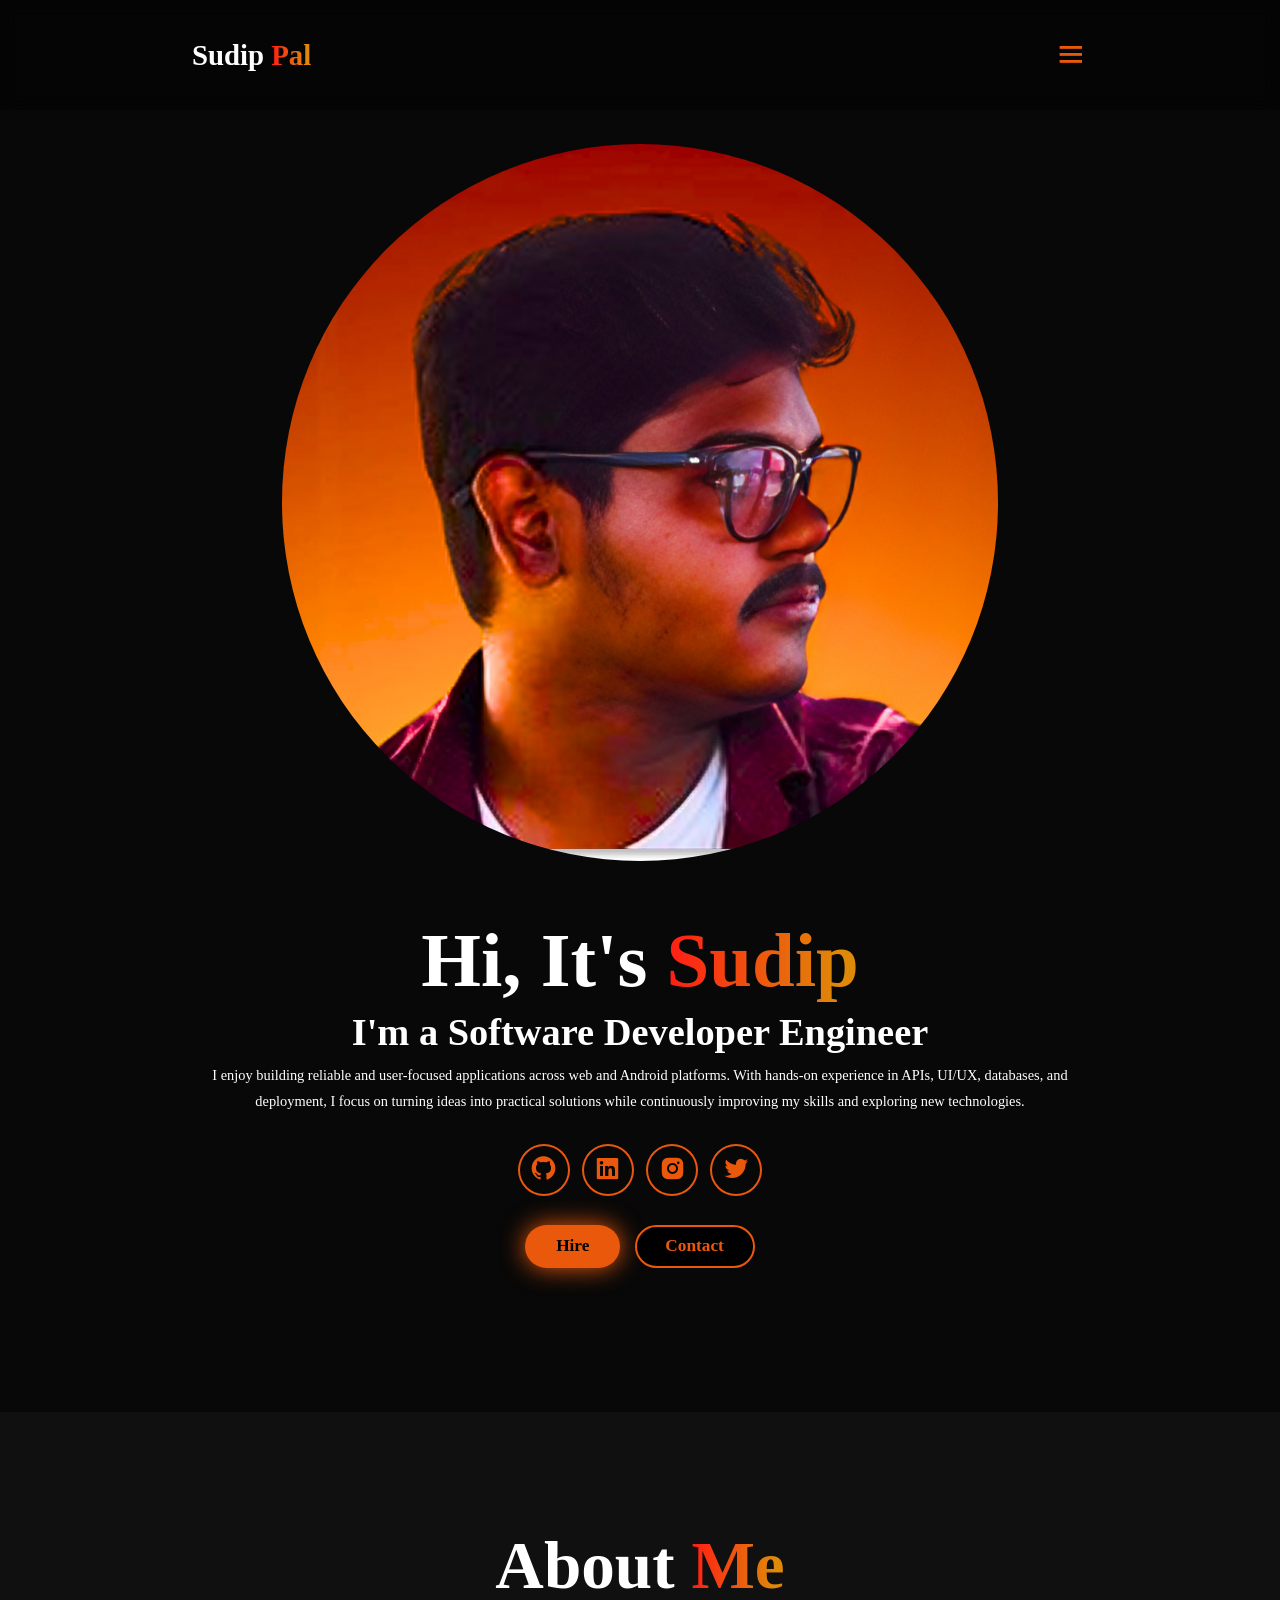
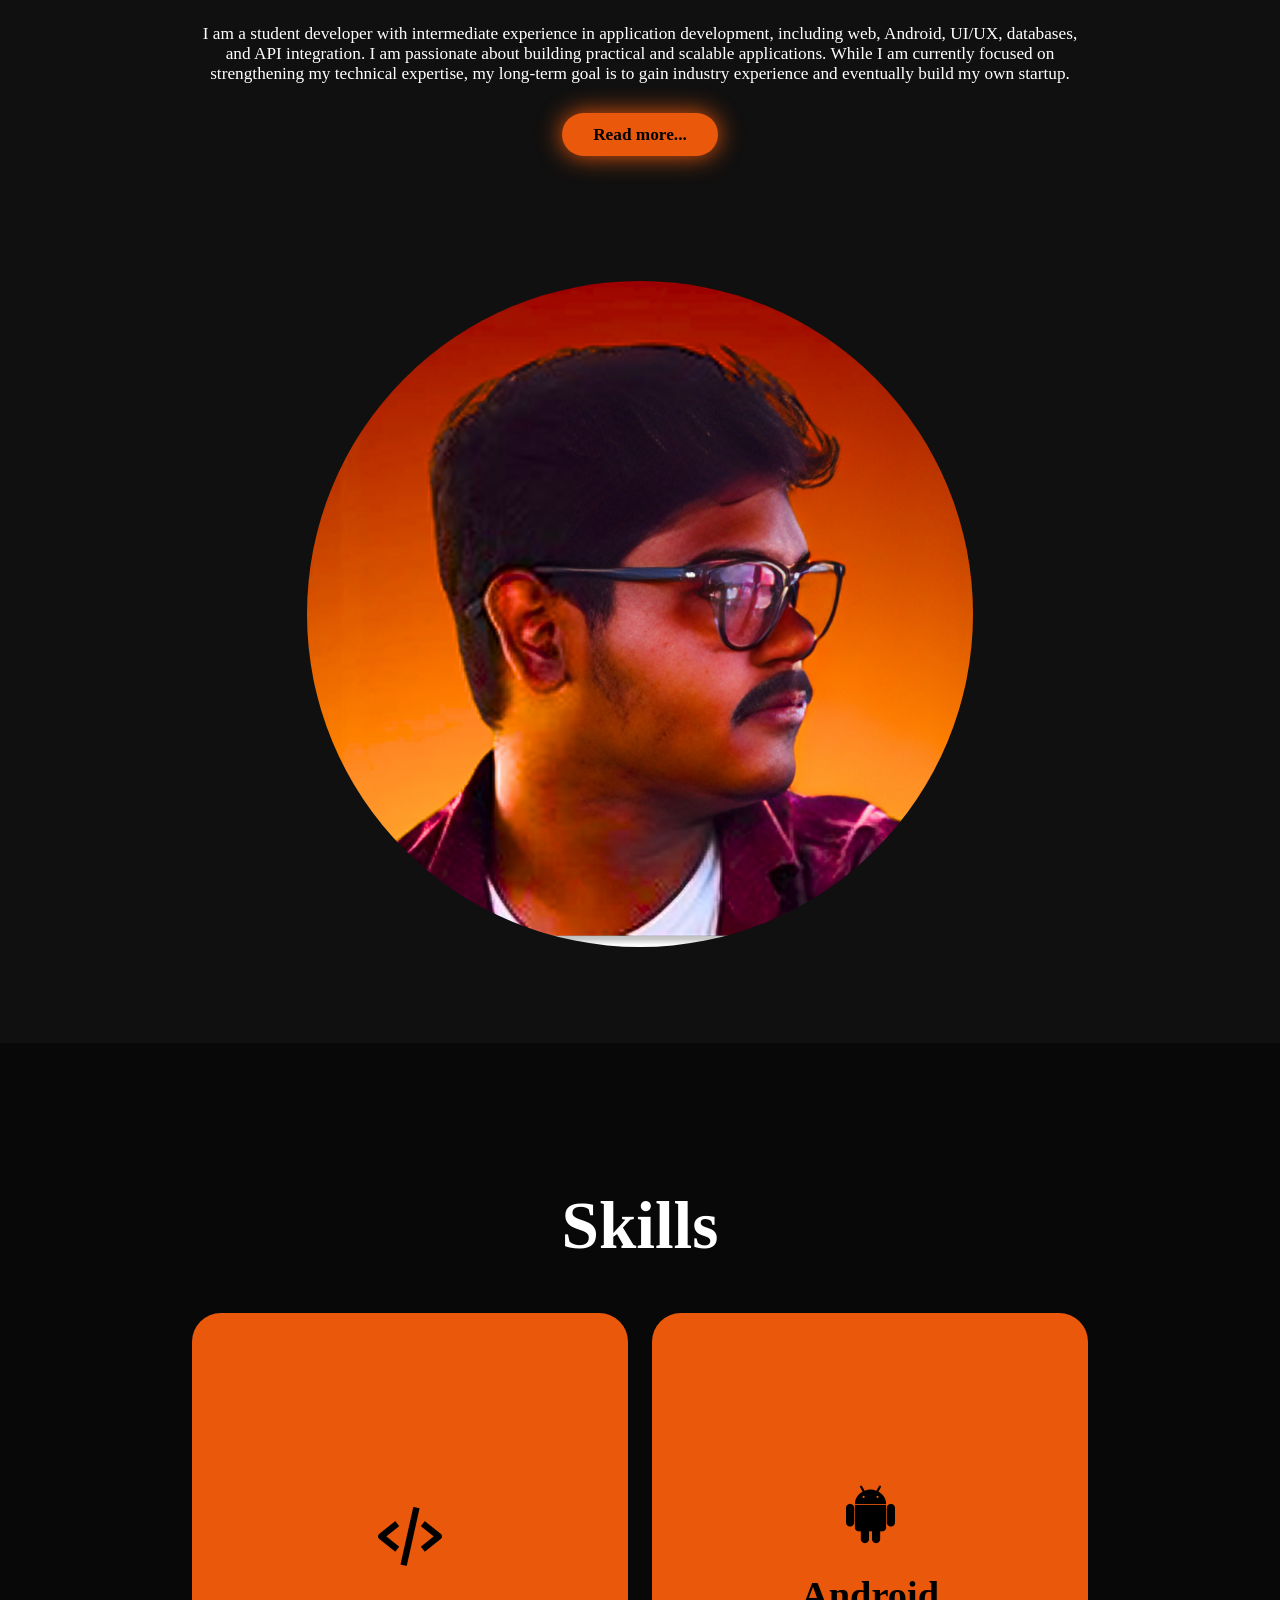
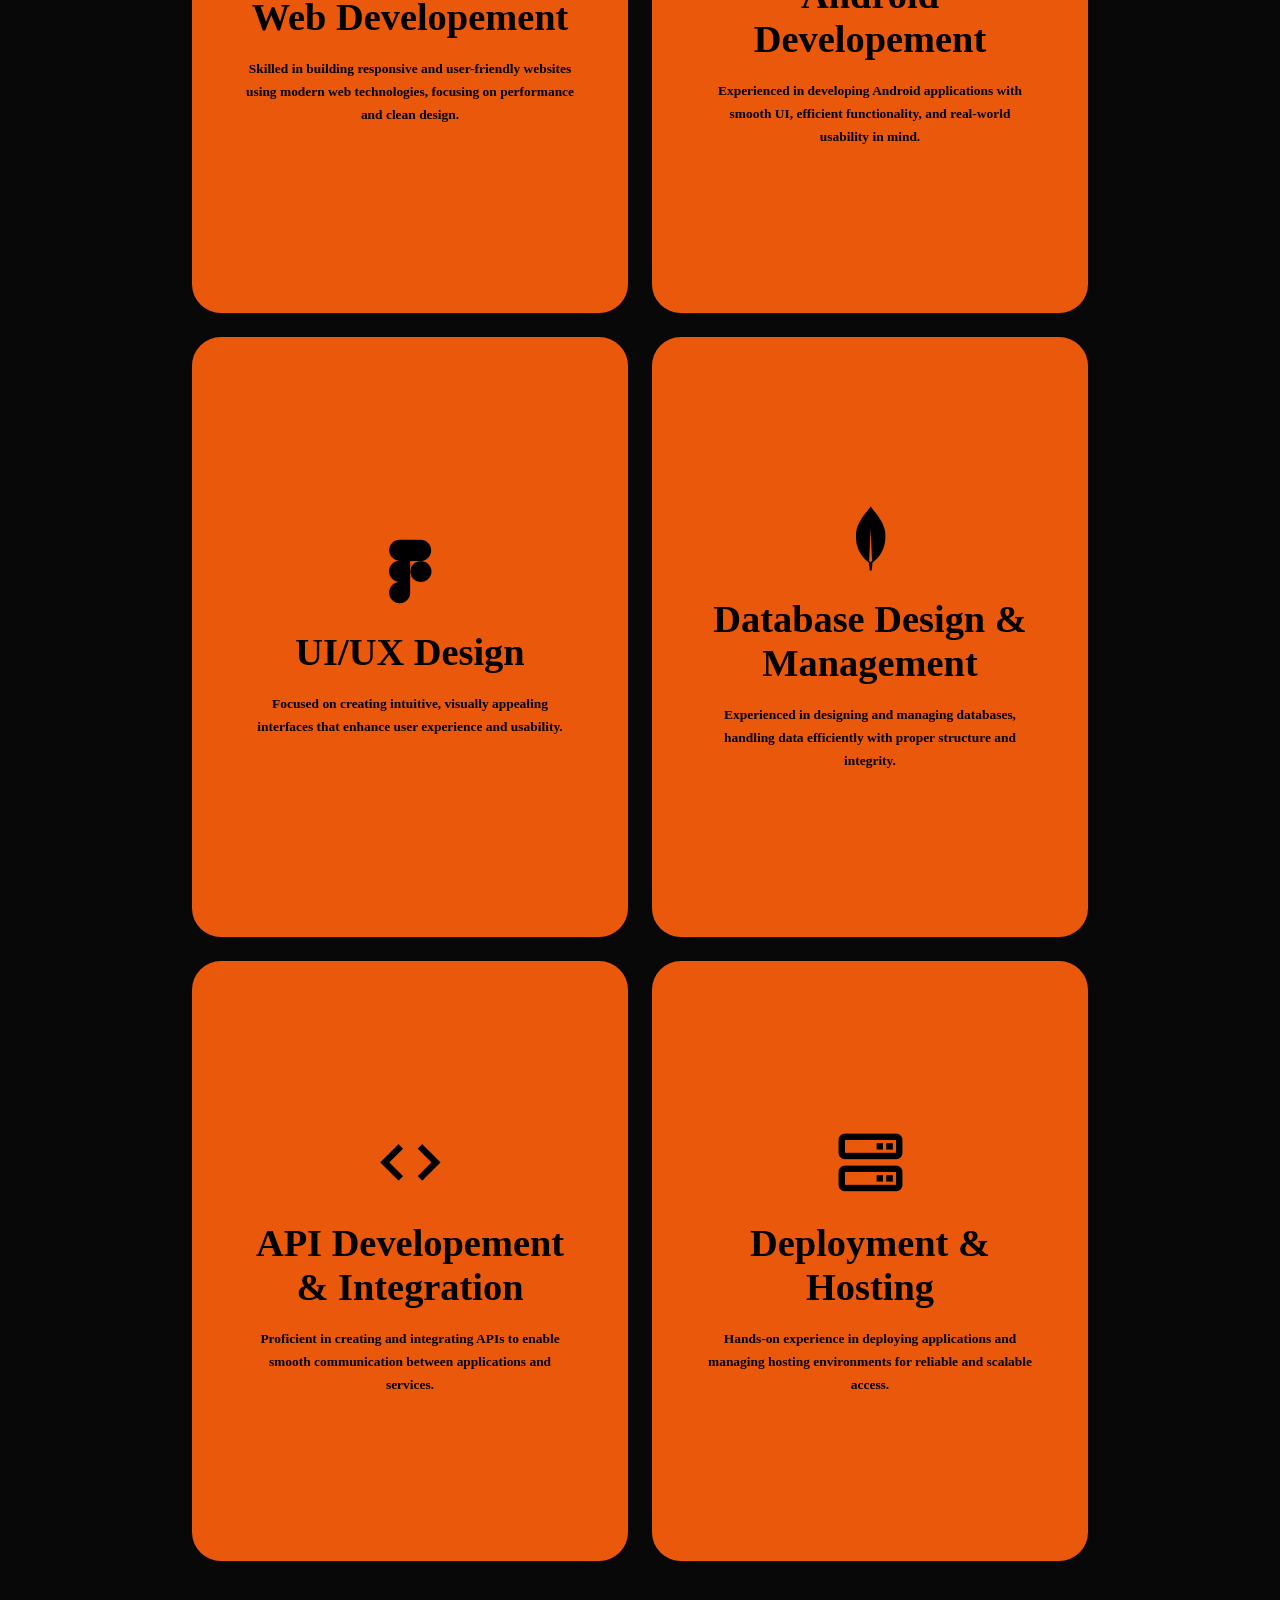
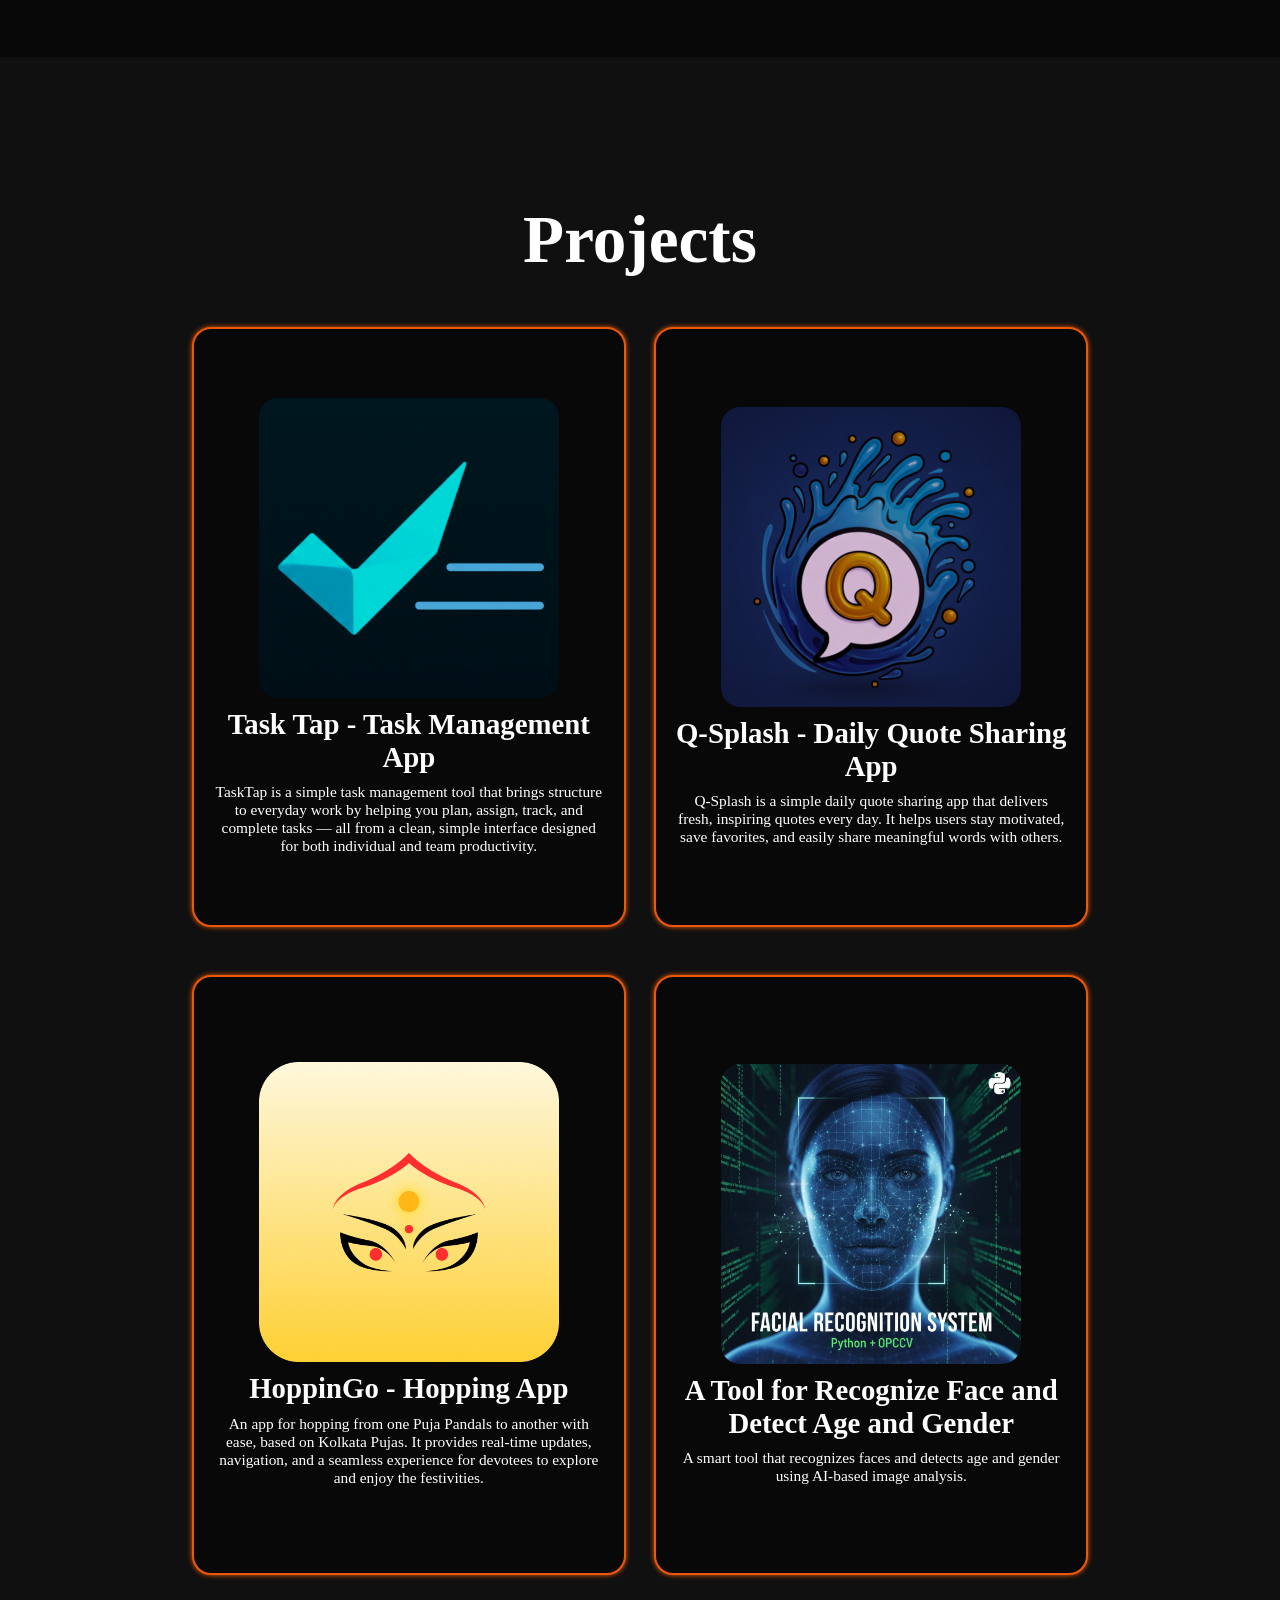
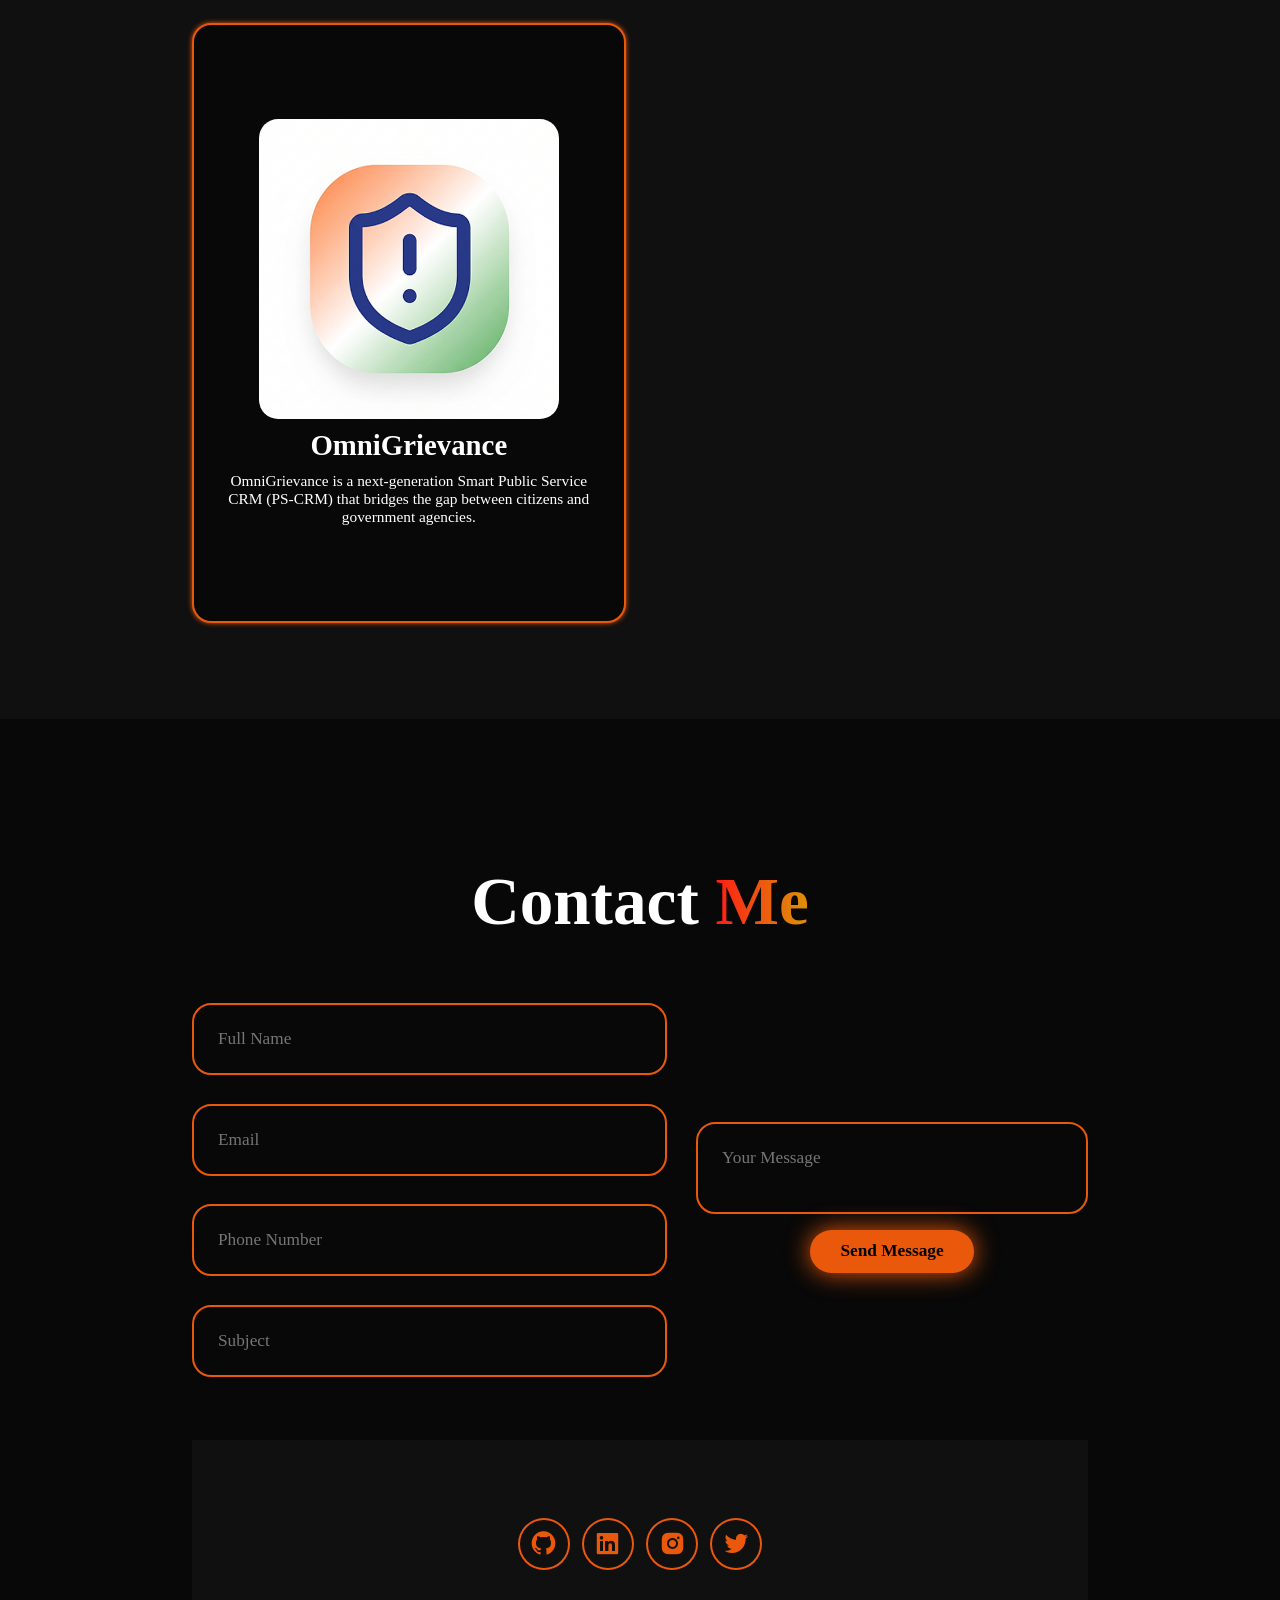
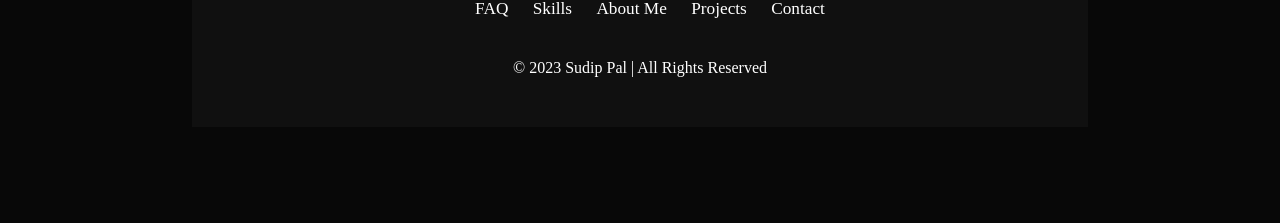
<file: index.html>
<!DOCTYPE html>
<html lang="en">
<head>
    <meta charset="UTF-8">
    <meta name="viewport" content="width=device-width, initial-scale=1.0">
    <title>PORTFOLIO</title>
    <link rel="stylesheet" href="style.css">
    <link href='https://unpkg.com/boxicons@2.1.4/css/boxicons.min.css' rel='stylesheet'>
</head>
<body>


<!-- HEADER -->

    <header class="header">
        <a href="#home" class="logo">
            Sudip <span>Pal</span>
        </a>

        <i class="bx bx-menu" id="menu-icon"></i>
        <nav class="navbar">
            <a href="#home">Home</a>
            <a href="#about">About</a>
            <a href="#services">Skills</a>
            <a href="#projects">Projects</a>
            <a href="#contact">Contact</a>
        </nav>

        <a href="#contact" class="gradient-btn">Contact Me</a>
          
    </header>

<!-- HEADER -->

<!-- HOME -->

    <section class="home" id="home">
        <div class="home-content">
            <h1>Hi, It's <span>Sudip</span></h1>
            <h3>I'm a Software Developer Engineer</h3>
            <p>I enjoy building reliable and user-focused applications across web and Android platforms. With hands-on experience in APIs, UI/UX, databases, and deployment, I focus on turning ideas into practical solutions while continuously improving my skills and exploring new technologies.</p>

            <div class="social-icons">
                <a href="https://github.com/sudip-29" target="_blank">
                    <i class="bx bxl-github"></i>
                </a>
                <a href="https://www.linkedin.com/in/sudip-pal-546403318" target="_blank">
                    <i class="bx bxl-linkedin-square"></i>
                </a>
                <a href="https://instagram.com/_sudip_29_" target="_blank">
                    <i class="bx bxl-instagram-alt"></i>
                </a>
                <a href="https://twitter.com/SudipPal2005" target="_blank">
                    <i class="bx bxl-twitter"></i>
                </a>
            </div>

            <div class="btn-group">
                <a href="#" class="btn">Hire</a>
                <a href="#contact" class="btn">Contact</a>
            </div>

        </div>
        
        <div class="home-img">
            <img src="sudip.jpg" alt="">
        </div>

    </section>

<!-- HOME -->

<!-- ABOUT -->

<section class="about" id="about">
    <div class="about-img">
        <img src="sudip.jpg" alt="">
    </div>

    <div class="about-content">
        <h2>About <span>Me</span></h2>
        <p>I am a student developer with intermediate experience in application development, including web, Android, UI/UX, databases, and API integration. I am passionate about building practical and scalable applications. While I am currently focused on strengthening my technical expertise, my long-term goal is to gain industry experience and eventually build my own startup.</p>
        <a href="#" class="btn">Read more...</a>
    </div>
</section>

<!-- ABOUT -->

<!-- SKILLS -->

<section class="services" id="services">
    <h2 class="heading">Skills</h2>
    <div class="services-container">
        <div class="service-box">
            <div class="service-info">
                <i class="bx bx-code-alt"></i>
                <h4>Web Developement</h4>
                <p>Skilled in building responsive and user-friendly websites using modern web technologies, focusing on performance and clean design.</p>
            </div>
        </div>

        <div class="service-box">
            <div class="service-info">
                <i class="bx bxl-android"></i>
                <h4>Android Developement</h4>
                <p>Experienced in developing Android applications with smooth UI, efficient functionality, and real-world usability in mind.</p>
            </div>
        </div>

        <div class="service-box">
            <div class="service-info">
                <i class="bx bxl-figma"></i>
                <h4>UI/UX Design</h4>
                <p>Focused on creating intuitive, visually appealing interfaces that enhance user experience and usability.</p>
            </div>
        </div>

        <div class="service-box">
            <div class="service-info">
                <i class="bx bxl-mongodb"></i>
                <h4>Database Design & Management</h4>
                <p>Experienced in designing and managing databases, handling data efficiently with proper structure and integrity.</p>
            </div>
        </div>

        <div class="service-box">
            <div class="service-info">
                <i class="bx bx-code"></i>
                <h4>API Developement & Integration</h4>
                <p>Proficient in creating and integrating APIs to enable smooth communication between applications and services.</p>
            </div>
        </div>

        <div class="service-box">
            <div class="service-info">
                <i class="bx bx-server"></i>
                <h4>Deployment & Hosting</h4>
                <p>Hands-on experience in deploying applications and managing hosting environments for reliable and scalable access.</p>
            </div>
        </div>
    </div>

</section>

<!-- SKILLS -->

<!-- PROJECTS -->

<section class="projects" id="projects">

    <h2 class="heading">Projects</h2>

    <div class="projects-box">

        <div class="project-card">
            <img src="TASK TAP.png" alt="">
            <h3>Task Tap - Task Management App</h3>
            <p>TaskTap is a simple task management tool that brings structure to everyday work by helping you plan, assign, track, and complete tasks — all from a clean, simple interface designed for both individual and team productivity.</p>
        </div>

        <div class="project-card">
            <img src="Q-SPLASH.png" alt="">
            <h3>Q-Splash - Daily Quote Sharing App</h3>
            <p>Q-Splash is a simple daily quote sharing app that delivers fresh, inspiring quotes every day. It helps users stay motivated, save favorites, and easily share meaningful words with others.</p>
        </div>

        <div class="project-card">
            <img src="HoppinGo.png" alt="">
            <h3>HoppinGo - Hopping App</h3>
            <p>An app for hopping from one Puja Pandals to another with ease, based on Kolkata Pujas. It provides real-time updates, navigation, and a seamless experience for devotees to explore and enjoy the festivities.
            </p>
        </div>

        <div class="project-card">
            <img src="Facial Recognisation.jpeg" alt="">
            <h3>A Tool for Recognize Face and Detect Age and Gender</h3>
            <p>A smart tool that recognizes faces and detects age and gender using AI-based image analysis.</p>
        </div>

        <div class="project-card">
            <img src="OmniGrievance.png" alt="">
            <h3>OmniGrievance</h3>
            <p>OmniGrievance is a next-generation Smart Public Service CRM (PS-CRM) that bridges the gap between citizens and government agencies.</p>
        </div>

    </div>
</section>

<!-- PROJECTS -->

<!-- CONTACT -->

<section class="contact" id="contact">
    <h2 class="heading">Contact <span>Me</span></h2>
       <form action="https://formsubmit.co/sudipp2005@gmail.com" method="post">

        <div class="input-group">
            <div class="input-box">
                <input type="text" name="Name" placeholder="Full Name" required>
                <input type="email" name="Email" placeholder="Email" required>
            </div>
            <div class="input-box">
                <input type="tel" name="Phone" placeholder="Phone Number" required>
                <input type="text" name="Text" placeholder="Subject" required>
            </div>
        </div>
        <input type="hidden" name="_captcha" value="false">
        <div class="input-group-2">
           <textarea name="Message" placeholder="Your Message" required></textarea>
            <input type="hidden" name="_next" value="https://sudip-29.github.io/BrowseMe/thanks.html">
            <input type="submit" value="Send Message" class="btn">
        </div>
    </form>

</sect

<!-- CONTACT -->

<!-- FOOTER -->

<footer class="footer">

    <div class="social-icons">
        <a href="https://github.com/sudip-29" target="_blank">
            <i class="bx bxl-github"></i>
        </a>
        <a href="https://www.linkedin.com/in/sudip-pal-546403318" target="_blank">
            <i class="bx bxl-linkedin-square"></i>
        </a>
        <a href="https://instagram.com/_sudip_29_" target="_blank">
            <i class="bx bxl-instagram-alt"></i>
        </a>
        <a href="https://twitter.com/SudipPal2005" target="_blank">
            <i class="bx bxl-twitter"></i>
        </a>
    </div>

    <ul class="list">
        <li>
            <a href="#">FAQ</a>
        </li>
        <li>
            <a href="#services">Skills</a>
        </li>
        <li>
            <a href="#about">About Me</a>
        </li>
        <li>
            <a href="#projects">Projects</a>
        </li>
        <li>
            <a href="#contact">Contact</a>
        </li>
    </ul>

    <p class="copyright">
        © 2023 Sudip Pal | All Rights  Reserved
    </p>

</footer>

<!-- FOOTER -->

    <script src="script.js"></script>
</body>

</html>
</file>
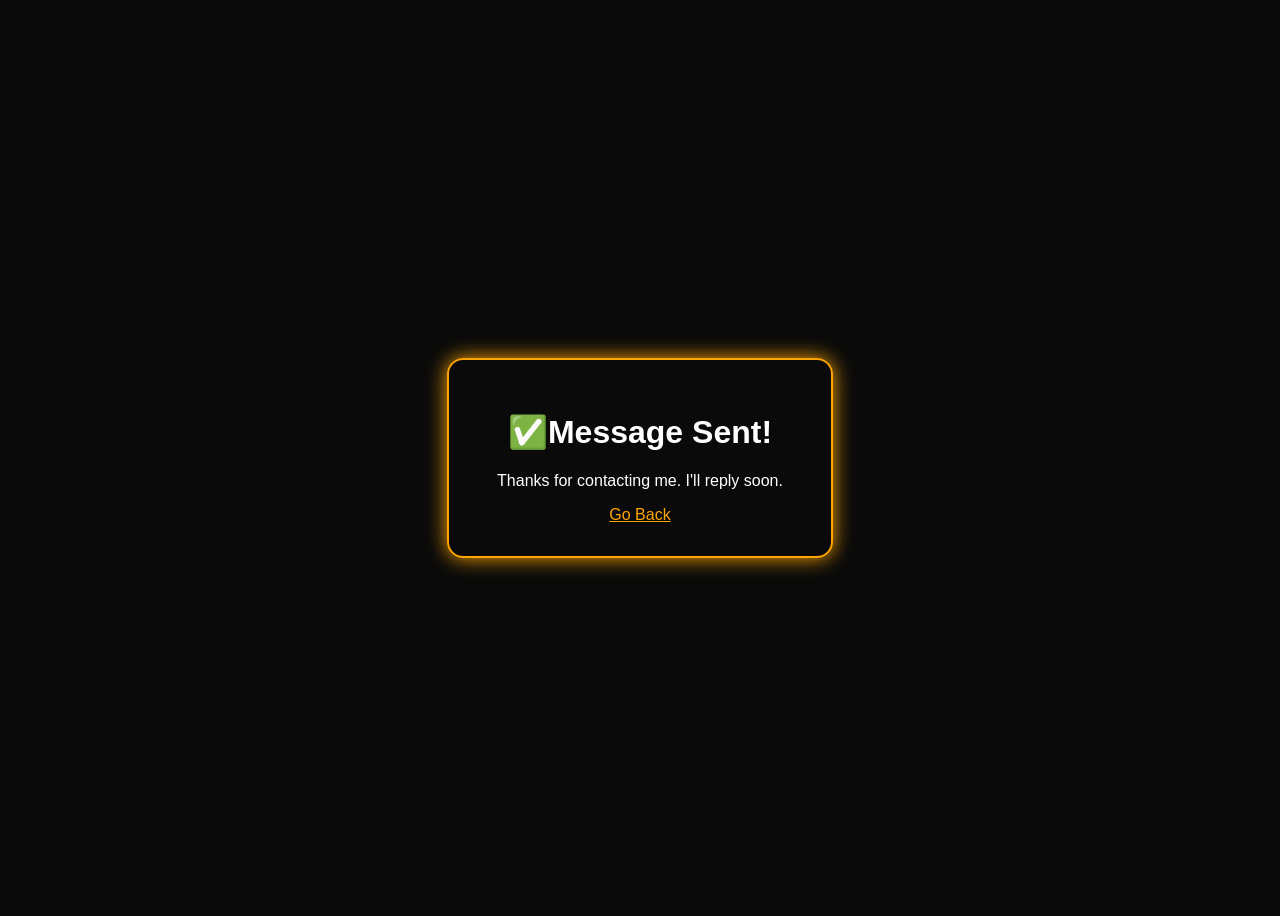
<file: thanks.html>
<!DOCTYPE html>
<html lang="en">
<head>
    <meta charset="UTF-8">
    <title>Thank You</title>
    <style>
        body {
            display: flex;
            justify-content: center;
            align-items: center;
            height: 100vh;
            background: #0a0a0a;
            color: white;
            font-family: sans-serif;
            text-align: center;
        }
        .box {
            border: 2px solid orange;
            padding: 2rem 3rem;
            border-radius: 1rem;
            box-shadow: 0 0 20px orange;
        }
    </style>
</head>
<body>
    <div class="box">
        <h1>✅Message Sent!</h1>
        <p>Thanks for contacting me. I'll reply soon.</p>
        <a href="https://sudip-29.github.io/BrowseMe/index.html" style="color: orange;">Go Back</a>
    </div>
</body>
</html>
</file>
<file: style.css>
* {
    margin: 0;
    padding: 0;
    box-sizing: border-box;
    text-decoration: none;
    scroll-behavior: smooth;
    font-family: "Poppins";
}

:root {
    --bg-color: #080808;
    --second-bg-color: #101010;
    --text-color: white;
    --main-color: #ea580c;

}

html {
    font-size: 60%;
    overflow-x: hidden;
}

body
{
    background-color: var(--bg-color);
    color: var(--text-color);
}
.header {
    position: fixed;
    width: 100%;
    top: 0;
    left: 0;
    padding: 4rem 15%;
    background-color: rgba(0, 0, 0, 0.3);
    backdrop-filter: blur(10px);
    display: flex;
    justify-content: space-between;
    align-items: center;
    z-index: 1000;
}

#menu-icon {
    font-size: 3.5rem;
    color: var(--main-color);
    display: none;
}

.logo {
    font-size: 3rem;
    color: var(--text-color);
    font-weight: 800;
    cursor: pointer;
    transition: 0.3s ease-in-out;
}

.logo:hover {
    transform: scale(1.1);
}

span {
    background: linear-gradient(
        270deg,
        #DF8908 10%,
        #ff1d15 100%
    );
    background-clip: text;
    color: transparent;
}

.navbar a {
    font-size: 1.8rem;
    color: var(--text-color);
    margin-left: 4rem;
    font-weight: 500;
    transition: 0.3s ease-in-out;
    border-radius: 3px solid transparent;
}

.navbar a:hover {
    color: var(--main-color);
    border-bottom: 3px solid var(--main-color);
}

.gradient-btn {
    font-size: 1.8rem;
    padding: 1rem 2rem;
    border-radius: 3rem;
    background: linear-gradient(
        270deg,
        #DF8908 10%,
        #ff1d15 100%
    );
    letter-spacing: 1px;
    cursor: pointer;
    transition: 0.3s ease-in-out;
    color: white;
    border: none;
    text-wrap: nowrap;
}
.gradient-btn:hover {
    transform: scale(1.05);
}



section {
    min-height: 100vh;
    padding: 10rem 15%;
}

.home {
    display: flex;
    align-items: center;
    justify-content: center;
    gap: 15rem;
}

.home-content {
    display: flex;
    flex-direction: column;
    align-items: flex-end;
    text-align: right;
}

.home-content h1 {
    font-size: 8rem;
    font-weight: 700;
    margin-top: 1.5rem;
    line-height: 1;
}

.home-content h3 {
    margin: 1rem 0;
    font-size: 4rem;
}

.home-content p {
    font-size: 1.5rem;
    font-weight: 500;
    line-height: 1.8;
}

.home-img img {
    border-radius: 50%;
    overflow: hidden;
    display: block;
    aspect-ratio: 1 / 1;
    width: 100%;
    height: 100%;
    object-fit:cover;
    transition: 0.4s ease-in-out;
}

.home-img img:hover {
    box-shadow: 0 0 25px var(--main-color),
        0 0 50px var(--main-color),
        0 0 100px var(--main-color);
}

.social-icons a{
    display: inline-flex;
    justify-content: center;
    align-items: center;
    font-size: 3rem;
    padding: 1rem;
    background: transparent;
    border: 2px solid var(--main-color);
    border-radius: 50%;
    color: var(--main-color);
    margin: 3rem 0.5rem;
    transition: 0.3s ease-in-out;
}

.social-icons a:hover {
    color: var(--text-color);
    background: var(--main-color);
    transform: scale(1.2)translateY(-5px);
    box-shadow: 0 0 25px var(--main-color);
}

.btn-group {
    display: flex;
    gap: 1.5rem;
}

.btn{
    display: inline-block;
    padding: 1rem 3rem;
    background-color: var(--main-color);
    box-shadow: 0 0 25px var(--main-color);
    border-radius: 3rem;
    font-size: 1.8rem;
    color: black;
    border: 2px solid transparent;
    font-weight: 600;
    transition: 0.3s ease-in-out;
}

.btn:hover {
    transform: scale(1.05);
    box-shadow: 0 0 25px var(--main-color),
                0 0 50px var(--main-color);
}

.btn-group a:nth-of-type(2) {
    background-color: black;
    color: var(--main-color);
    border: 2px solid var(--main-color);
    box-shadow: 0 0 25px transparent;
}

.btn-group a:nth-of-type(2):hover{
    box-shadow: 0 0 25px transparent;
    background-color: black;
    color: var(--main-color);
}

.about {
    display: flex;
    justify-content: center;
    align-items: center;
    gap: 10rem;
    background: var(--second-bg-color);
}

.about-img img{
    border-radius: 50%;
    overflow: hidden;
    display: block;
    aspect-ratio: 1 / 1;
    width: 100%;
    height: 100%;
    object-fit:cover;
    transition: 0.4s ease-in-out;
}

.about-img img:hover {
    box-shadow: 0 0 25px var(--main-color),
                0 0 50px var(--main-color),
                0 0 100px var(--main-color);
}

.about-content h2 {
        font-size: 7rem;
        text-align: left;
}

.about-content p {
    font-size: 1.8rem;
}

.about-content .btn {
    margin: 3rem 0;
}

::-webkit-scrollbar {
    width: 20px;
}

::-webkit-scrollbar-thumb {
    background-color: var(--main-color);
}

::-webkit-scrollbar-track {
    background-color: var(--bg-color);
}

.heading {
    text-align: center;
    font-size: 7rem;
    margin: 5rem 0;
}

.services {
    background-color: var(--bg-color);
    color: black;
}

.services h2{
    color: var(--text-color);
}

.services-container {
    display: grid;
    grid-template-columns: repeat(auto-fit, minmax(300px, 1fr));
    align-items: center;
    gap: 2.5rem;
}

.service-box {
    display: flex;
    justify-content: center;
    align-items: center;
    background-color: var(--main-color);
    height: 600px;
    border-radius: 3rem;
    cursor: pointer;
    border: 5px solid transparent;
    transition: 0.4s ease-in-out;
}

.service-box:hover {
    background: var(--second-bg-color);
    color: var(--main-color);
    border: 5px solid var(--main-color);
    transform: scale(1.03);
}

.service-info {
    display: flex;
    flex-direction: column;
    text-align: center;
    justify-content: center;
    align-items: center;
    padding: 5rem;
}

.service-info h4 {
    font-size: 4rem;
    margin: 2rem 0;
    font-weight: 800;
}

.service-info p {
    font-size: 1.4rem;
    font-weight: 600;
    line-height: 1.7;
}   

.service-info i {
    font-size: 8rem;
}

.projects {
    background-color: var(--second-bg-color);
}

.projects-box {
    display: grid;
    grid-template-columns: repeat(auto-fit, minmax(350px, 1fr));
    place-items: center;
    gap: 3rem;
    row-gap: 5rem;
}

.project-card {
    display: flex;
    flex-direction: column;
    align-items: center;
    justify-content: center;
    width: 100%;            /* fills grid/flex column */
    height: 600px;          /* 🔥 fixed height → all cards equal */
    text-align: center;
    background-color: var(--bg-color);
    border: 2px solid var(--main-color);
    border-radius: 2rem;
    padding: 2rem;
    gap: 1rem;
    overflow: hidden;       /* prevents content breaking layout */
    cursor: pointer;
    box-shadow: 0 0 5px var(--main-color);
    transition: all 0.3s ease;
}

.project-card:hover {
    box-shadow: 0 0 25px var(--main-color),
                0 0 50px var(--main-color);
    transform: scale(1.02);
}

.project-card img {
    max-width: 300px;
    border-radius: 2rem;
    object-fit: cover;
}

.project-card h3 {
    font-size: 3rem;
}

.project-card p {
    font-size: 1.6rem;
}

.contact {
    background-color: var(--bg-color);
}

.contact h2 {
    margin-bottom:  3rem;
    color: var(--text-color);
}

.contact form {
    display: flex;
    align-items: center;
    justify-content: center;
    gap: 3rem;
    margin: 5rem 0;
    text-align: center;
}

.contact form .input-box input, .contact form textarea {
    width: 100%;
    padding: 2.5rem;
    font-size: 1.8rem;
    color: var(--text-color);
    background-color: var(--bg-color);
    border-radius: 2rem;
    border: 2px solid var(--main-color);
    margin: 1.5rem 0;
    resize: none;
}

.footer {
    background-color: var(--second-bg-color);
    padding: 50px 0;
}

.footer .social-icons {
    text-align: center;
}

.footer ul {
    text-align: center;
    font-size: 1.8rem;
}

.footer ul li {
    display: inline-block;
    margin-left: 20px;
}

.footer ul li a {
    color: white;
    border-bottom: 3px solid transparent;
    transition: 0.3s ease-in-out;
}

.footer ul li a:hover {
    border-bottom: 3px solid var(--main-color);
}

.footer .copyright {
    text-align: center;
    margin-top: 40px;
    font-size: 16px;
}


/* MOBILE VIEW */

@media (max-width: 1285px) {
    #menu-icon {
        display: block;
    }
    .navbar {
        position: absolute;
        top: 100%;
        right: 0;
        width: 50%;
        padding: 1rem 3rem;
        background: rgba(0, 0, 0, 0.8);
        border-bottom-left-radius: 2rem;
        border-left: 2px solid var(--main-color);
        border-bottom: 2px solid var(--main-color);
        display: none;
    }
    .navbar a {
        display: block;
        font-size: 2rem;
        margin: 3rem 0;
        color: var(--text-color);
    }
    .navbar.active {
        display: block;
    }
    .gradient-btn {
        display: none;
    }
    .home {
        flex-direction: column-reverse;
        margin: 5rem 0;
        gap: 5rem;
    }
    .home-content {
        align-items: center;
        text-align: center;
    }
    .home-img img {
        width: 56vw;
    }
    .about {
        flex-direction: column-reverse;
        text-align: center;
    }
    .about h2 {
        text-align: center;
        margin: 2rem 0;
    }
    .about img {
        width: 52vw;
    }
}

/* MOBILE VIEW */
</file>
